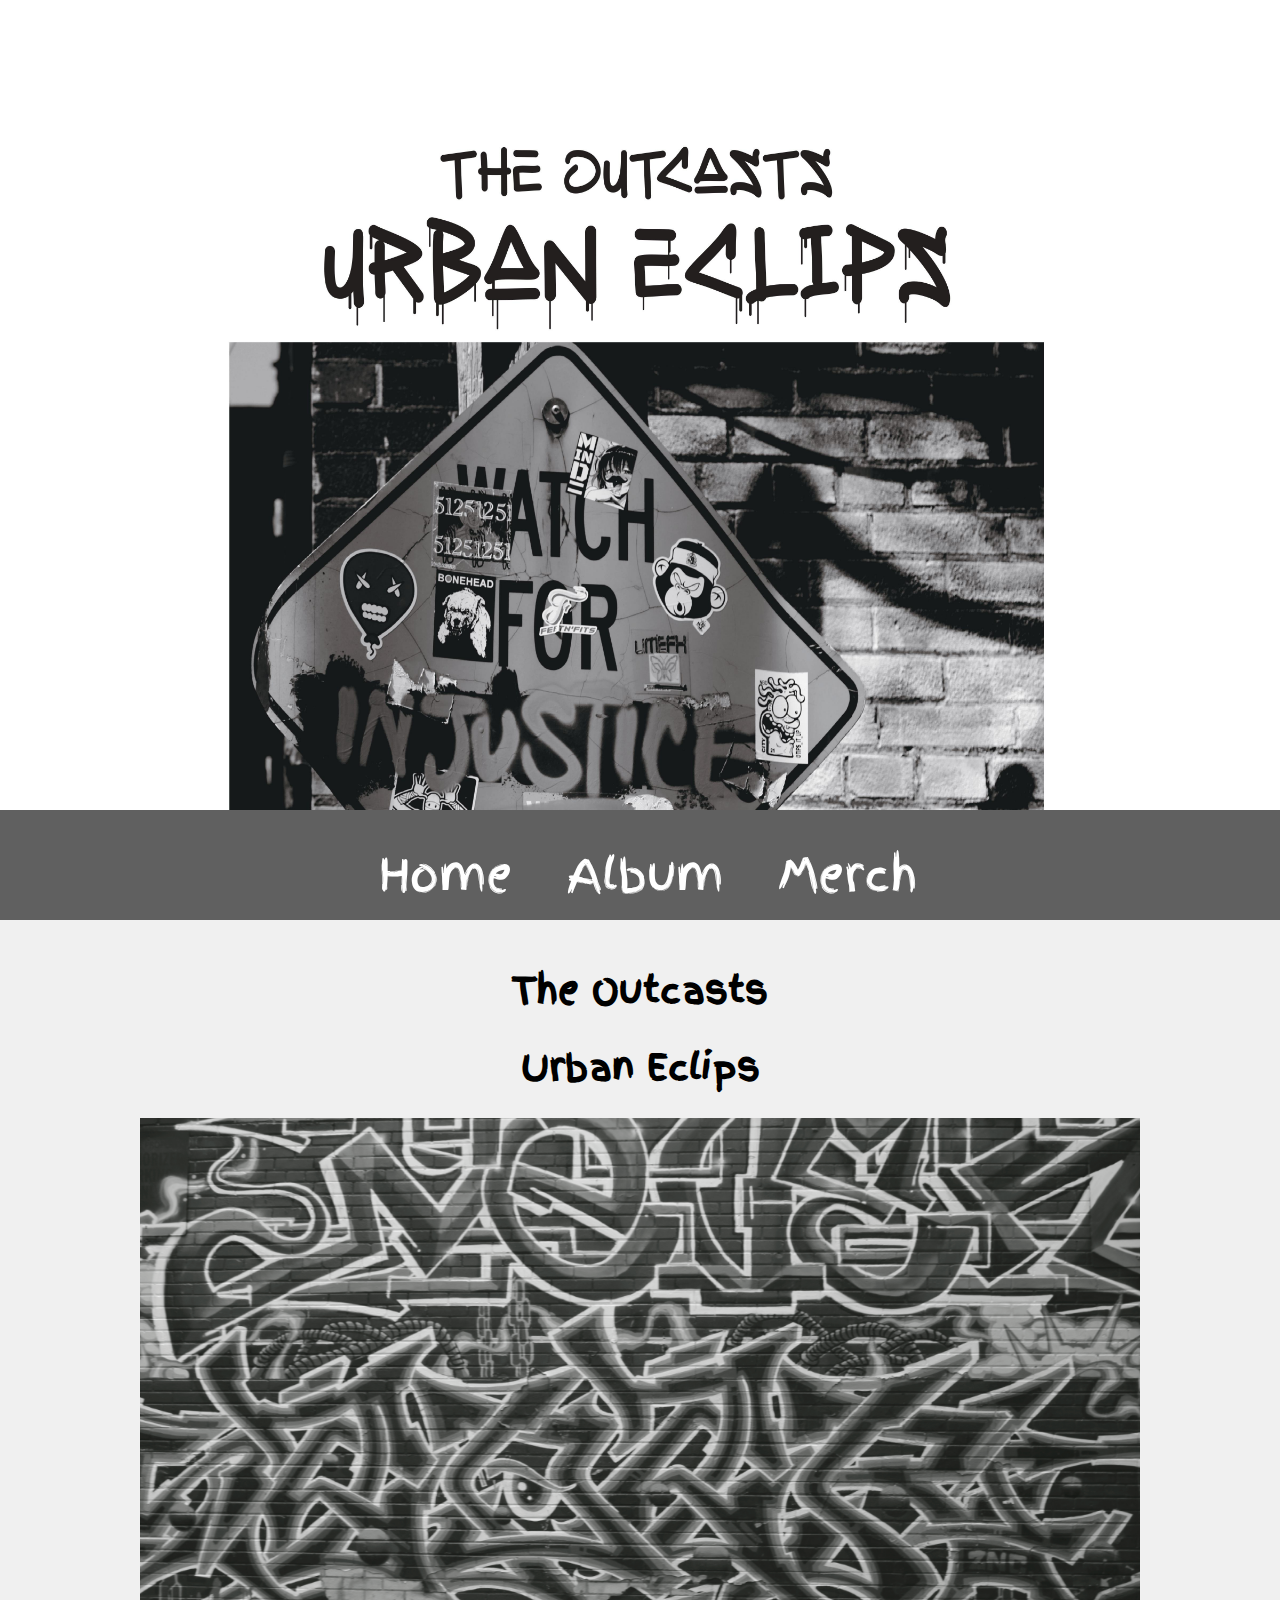
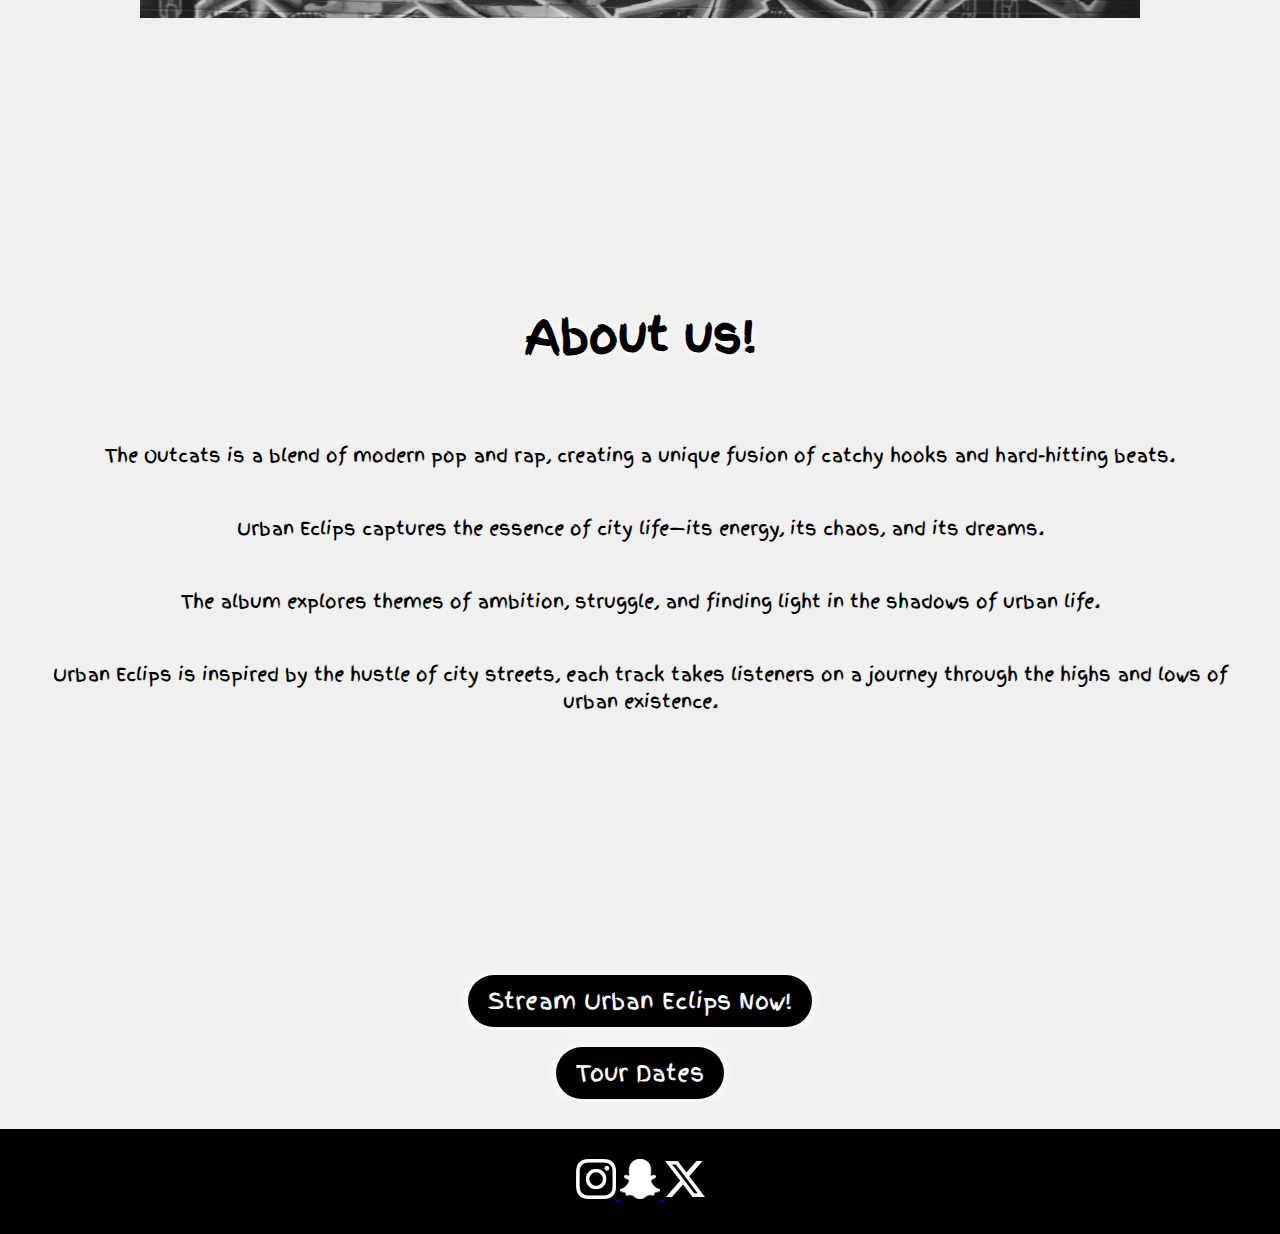
<file: index.html>
<!DOCTYPE html>
<html lang="en">
<head>
<link href="https://fonts.googleapis.com/css2?family=Finger+Paint&display=swap" rel="stylesheet">
<link href="css/style.css" rel="stylesheet" type="text/css">
<meta charset="UTF-8">
<meta name="viewport" content="width=device-width, initial-scale=1.0">
<meta name="description" content="Working with the position properly in CSS">
<title>The Outcasts</title>

</head>

<body>
    <div class="wrapper">

        <div class="header">
            
        </div>

        <div class="nav">
            <ol>
                <li><a href="index.html">Home</a></li>
                <li><a href="album.html">Album</a></li>
                <li><a href="merch.html">Merch</a></li>
            </ol>
        </div>

        <div class="main">
            <h1>The Outcasts</h1>
            <h1>Urban Eclips</h1>

            <div class="image-container">
                <img src="img/Graffiti.png" alt="Album Cover Art" width="1000" height="500">
            </div>

            <div class="about-us">
                <h3>About us!</h3>
                <p>The Outcats is a blend of modern pop and rap, creating a unique fusion of catchy hooks and hard-hitting beats.</p>
                <p>Urban Eclips captures the essence of city life—its energy, its chaos, and its dreams.</p>
                <p>The album explores themes of ambition, struggle, and finding light in the shadows of urban life.</p>
                <p>Urban Eclips is inspired by the hustle of city streets, each track takes listeners on a journey through the highs and lows of urban existence.</p>
            </div>

            <div class="button-container">
                <a href="https://open.spotify.com/user/u5ji7thbwbg4s35owtzmwpa1l">
                    <button class="my-button">Stream Urban Eclips Now!</button>
                </a>
                <button class="my-button">Tour Dates</button>
            </div>
        </div>
    </div>

    <div class="footer">
        <div class="row">
            <a href="https://www.instagram.com/joseph1.6/" class="social-icon">
                <img src="img/Instagram-logo-white-PNG-medium-size.png" alt="Instagram" width="40" height="40">
            </a>
            <a href="https://www.instagram.com/joseph1.6/" class="social-icon">
                <img src="img/pngimg.com - snapchat_PNG62.png" alt="Snapchat" width="40" height="37">
            </a>
            <a href="https://www.instagram.com/joseph1.6/" class="social-icon">
                <img src="img/x-social-media-white-icon.png" alt="X" width="40" height="40">
            </a>
        </div>
    </div>

</body>
</html>
</file>
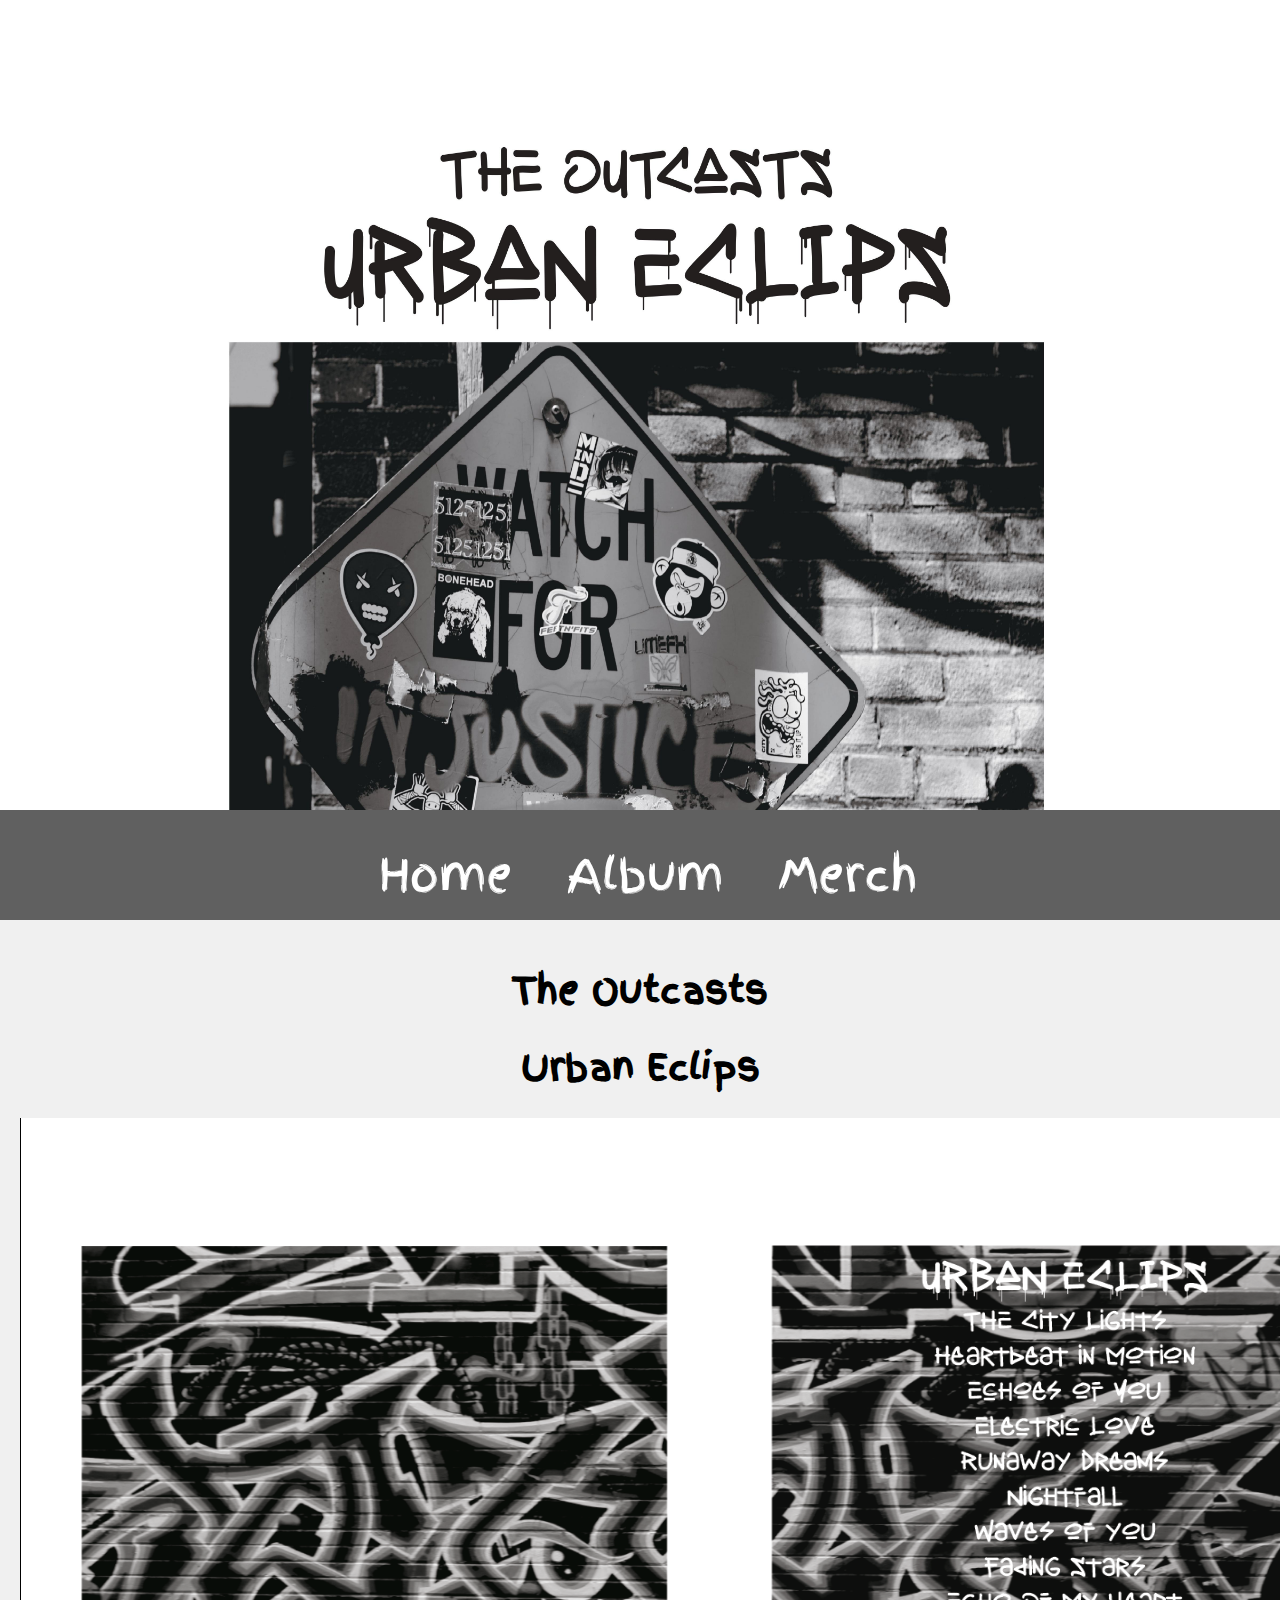
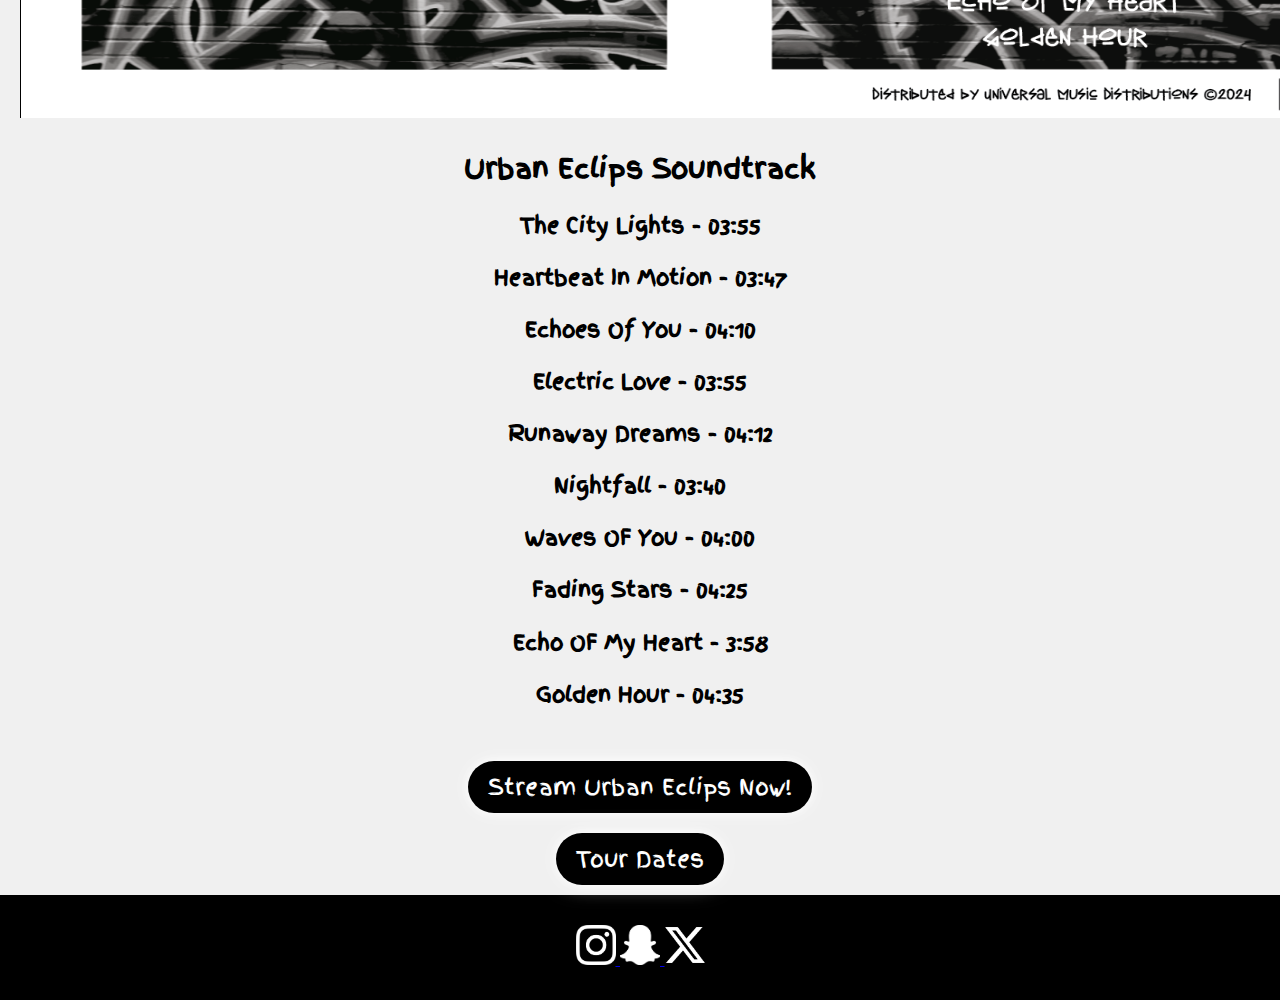
<file: album.html>
<!DOCTYPE html>
<html lang="en">

<head>
    <title>The Outcasts</title>
    <meta charset="UTF-8">
    <meta name="description" content="Working with the position properly in CSS">
    
    <!-- Google Fonts Link for Finger Paint -->
    <link href="https://fonts.googleapis.com/css2?family=Finger+Paint&display=swap" rel="stylesheet">
    
    <!-- Link to your external CSS file -->
    <link href="css/style.css" rel="stylesheet" type="text/css">
</head>

<body>
    <div class="wrapper">

        <div class="header">
            <!-- Your header content here -->
        </div>

        <div class="nav">
            <ol>
                <li><a href="index.html">Home</a></li>
                <li><a href="album.html">Album</a></li>
                <li><a href="merch.html">Merch</a></li>
            </ol>
        </div>

        <div class="main">
            <h1>The Outcasts</h1>
            <h1>Urban Eclips</h1>

            <img src="img/Front and Back Cover.png" alt="Vinyl Cover" width="1400" height="600">

            <h2>Urban Eclips Soundtrack</h2>
            <h3>The City Lights - 03:55</h3>
            <h3>Heartbeat In Motion - 03:47</h3>
            <h3>Echoes Of You - 04:10</h3>
            <h3>Electric Love - 03:55</h3>
            <h3>Runaway Dreams - 04:12</h3>
            <h3>Nightfall - 03:40</h3>
            <h3>Waves OF You - 04:00</h3>
            <h3>Fading Stars - 04:25</h3>
            <h3>Echo OF My Heart - 3:58</h3>
            <h3>Golden Hour - 04:35</h3>
        </div>
    </div>

    <div class="button-container">
        <a href="https://open.spotify.com/user/u5ji7thbwbg4s35owtzmwpa1l">
            <button class="my-button">Stream Urban Eclips Now!</button>
        </a>
        <button class="my-button">Tour Dates</button>
    </div>
</div>
</div>



    <div class="footer">
        <div class="row">
            <a href="https://www.instagram.com/joseph1.6/" class="social-icon">
                <img src="img/Instagram-logo-white-PNG-medium-size.png" alt="Instagram" width="40" height="40">
            </a>
            <a href="https://www.instagram.com/joseph1.6/" class="social-icon">
                <img src="img/pngimg.com - snapchat_PNG62.png" alt="Snapchat" width="40" height="37">
            </a>
            <a href="https://www.instagram.com/joseph1.6/" class="social-icon">
                <img src="img/x-social-media-white-icon.png" alt="X" width="40" height="40">
            </a>
        </div>
    </div>

</body>

</html>
</file>
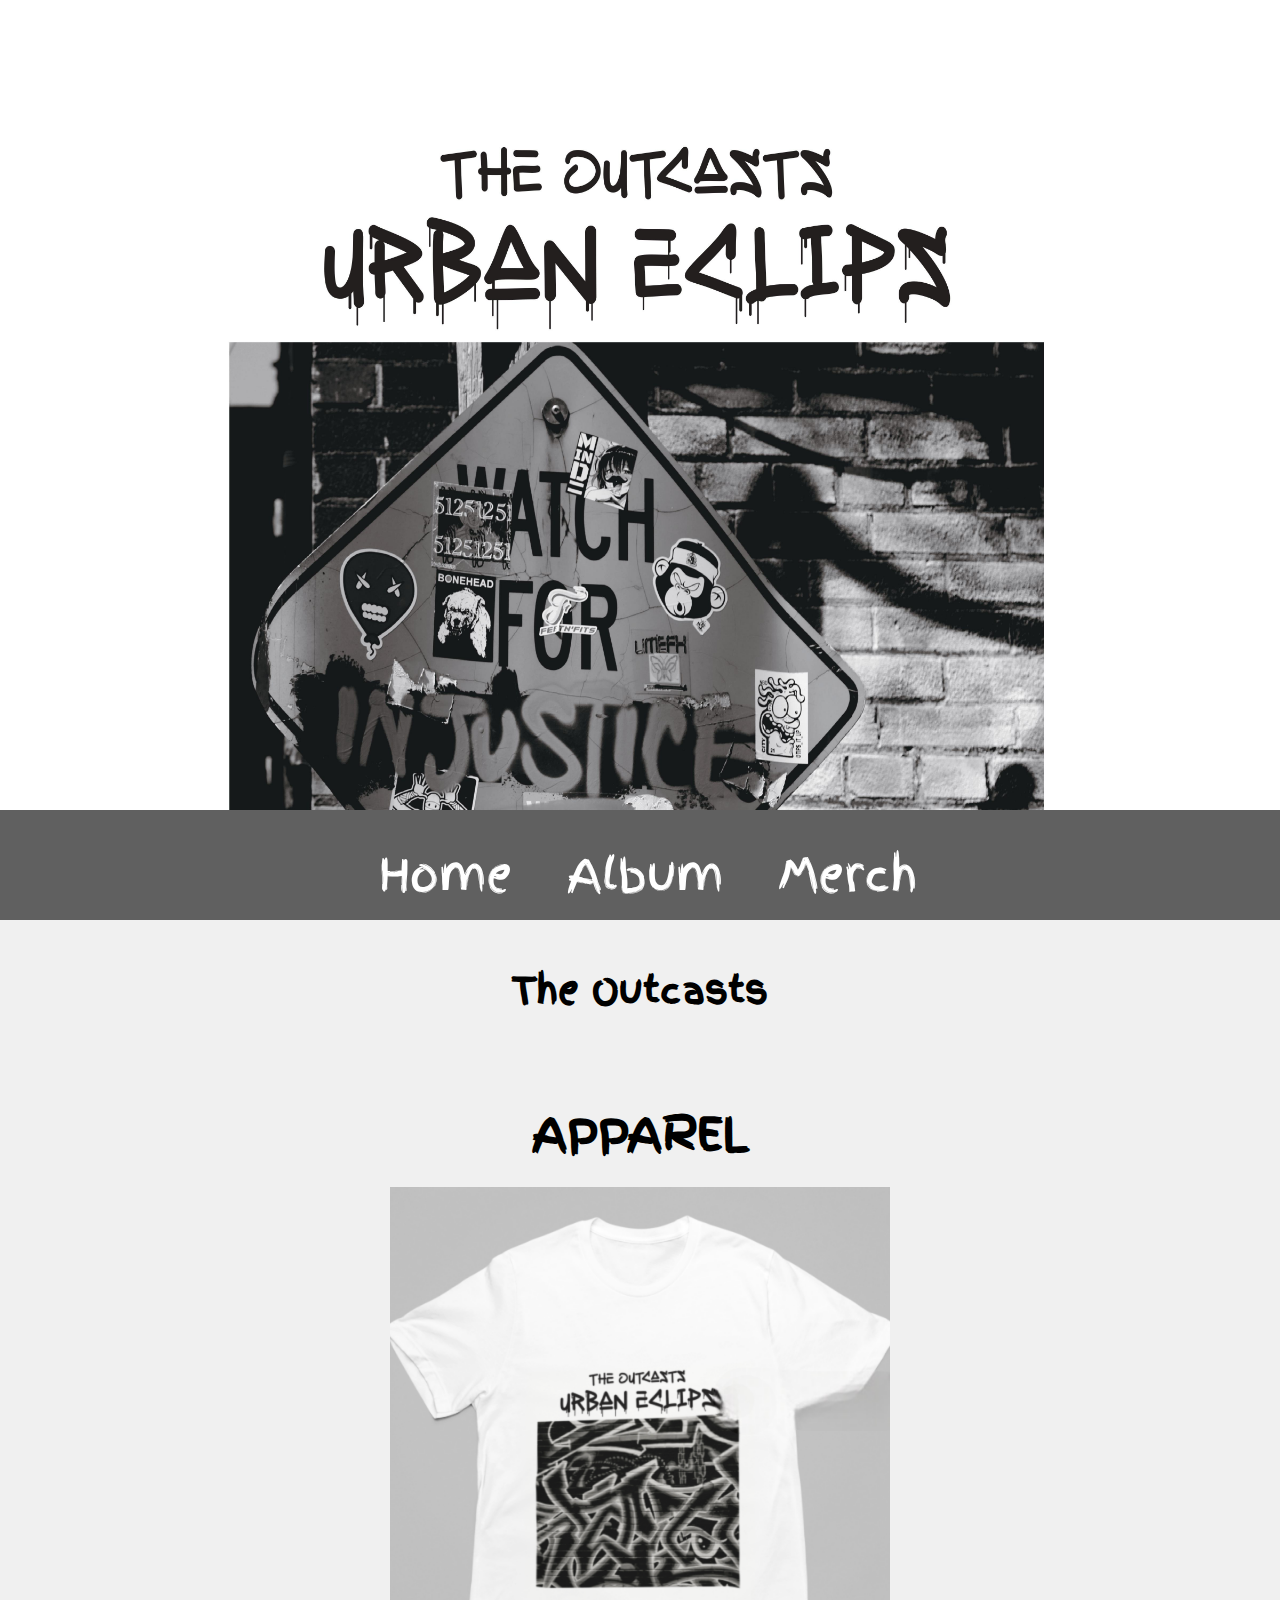
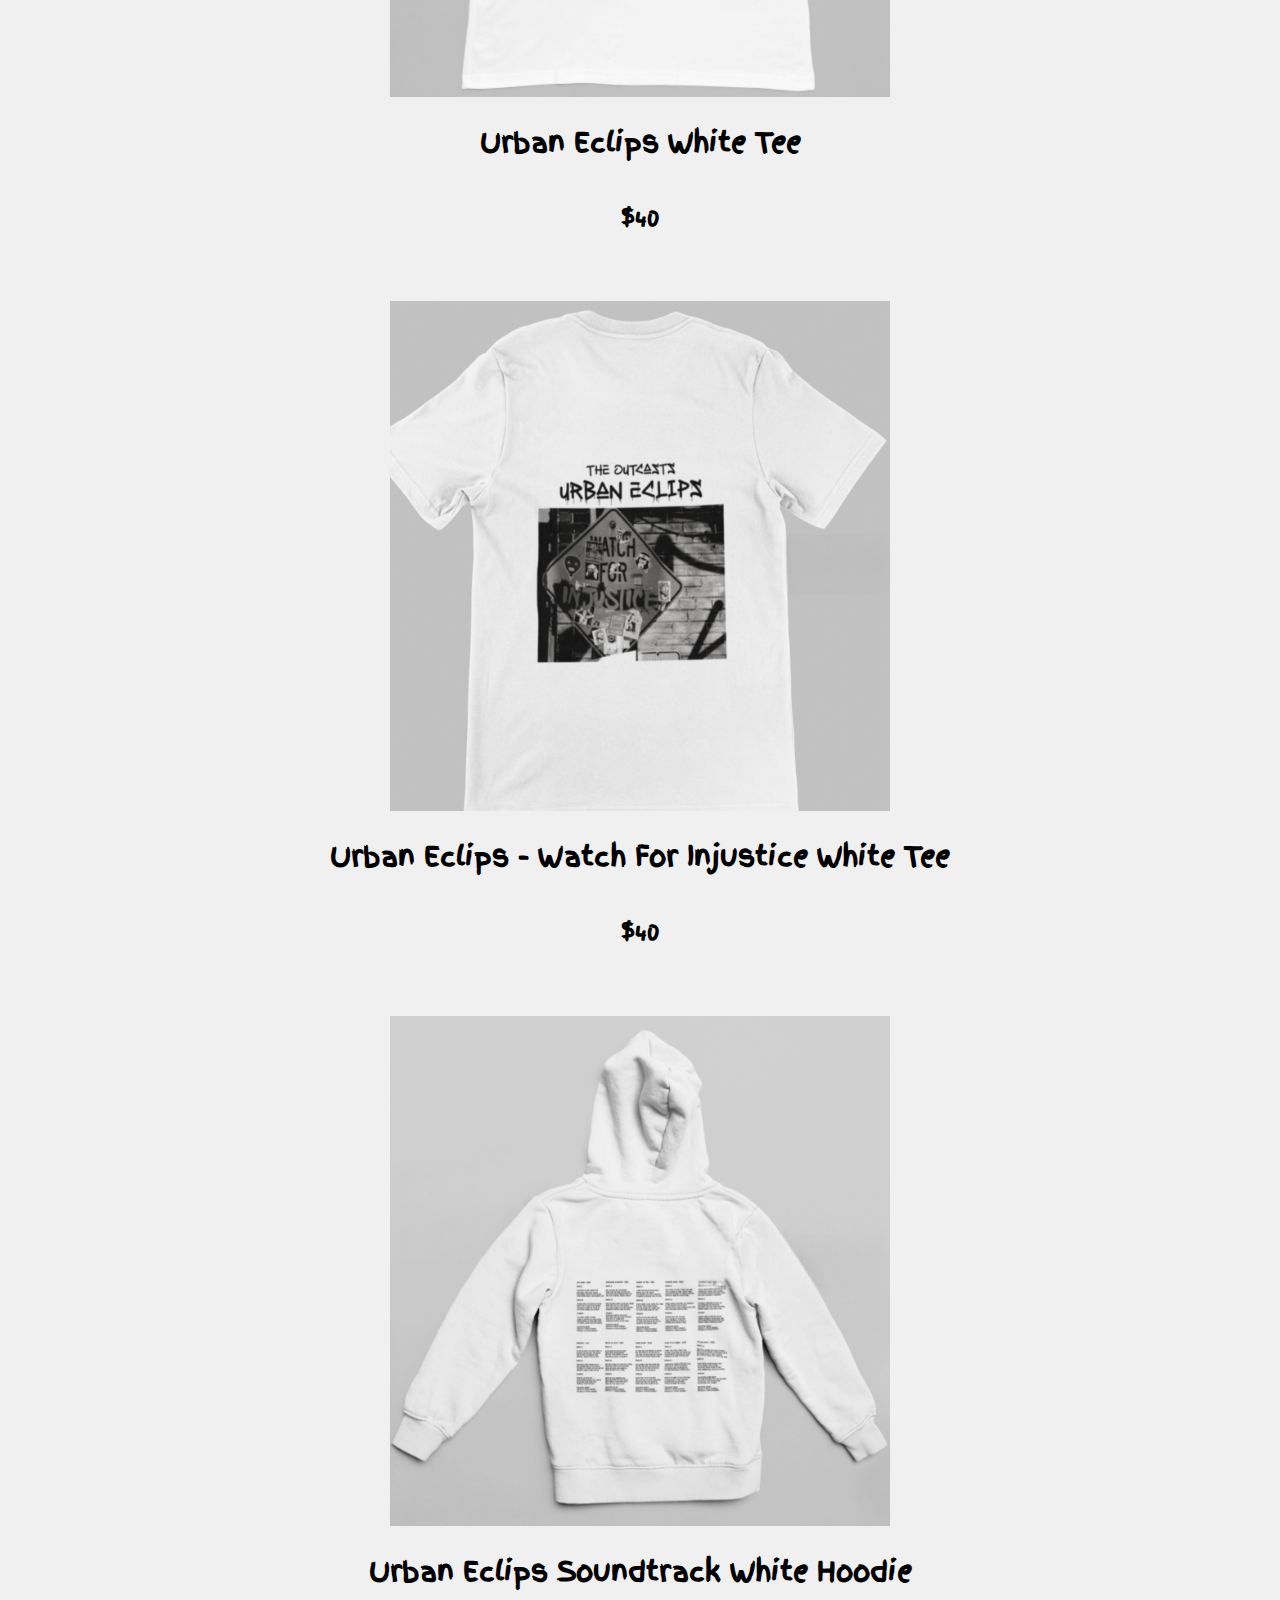
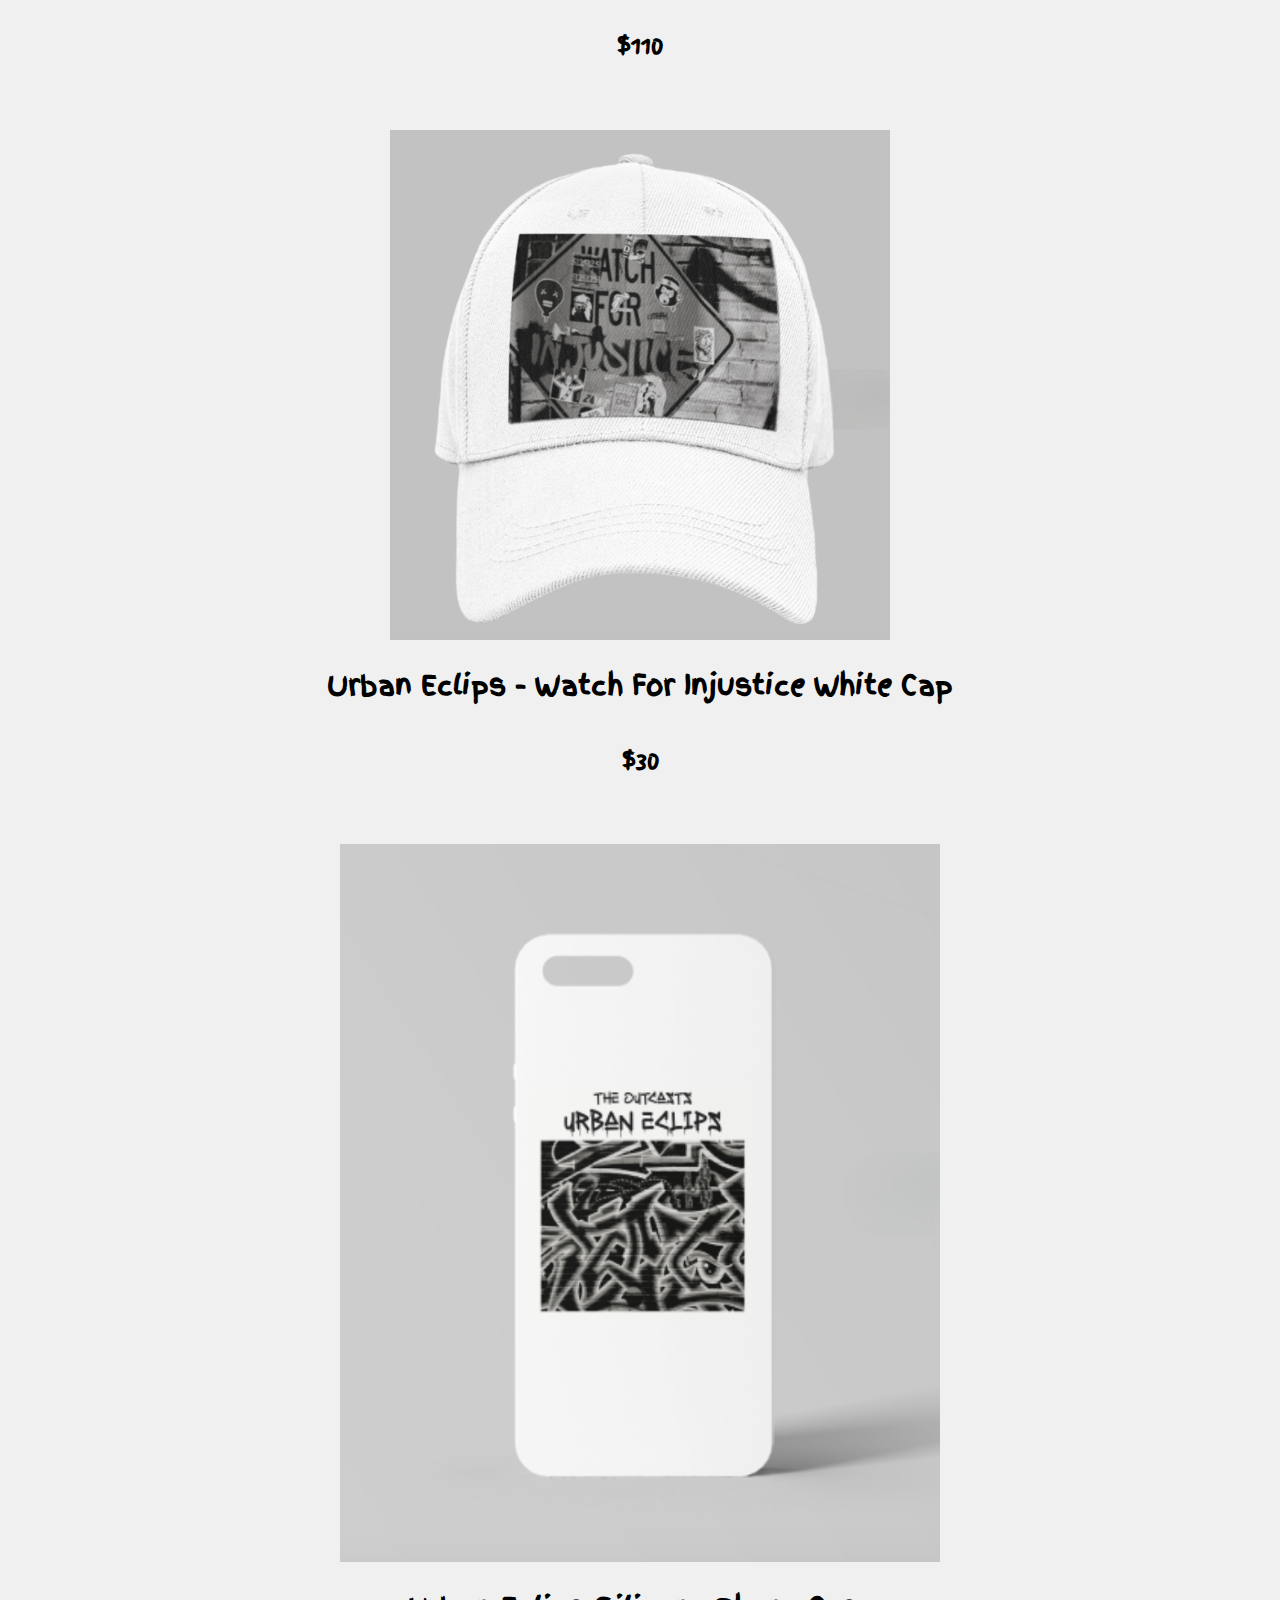
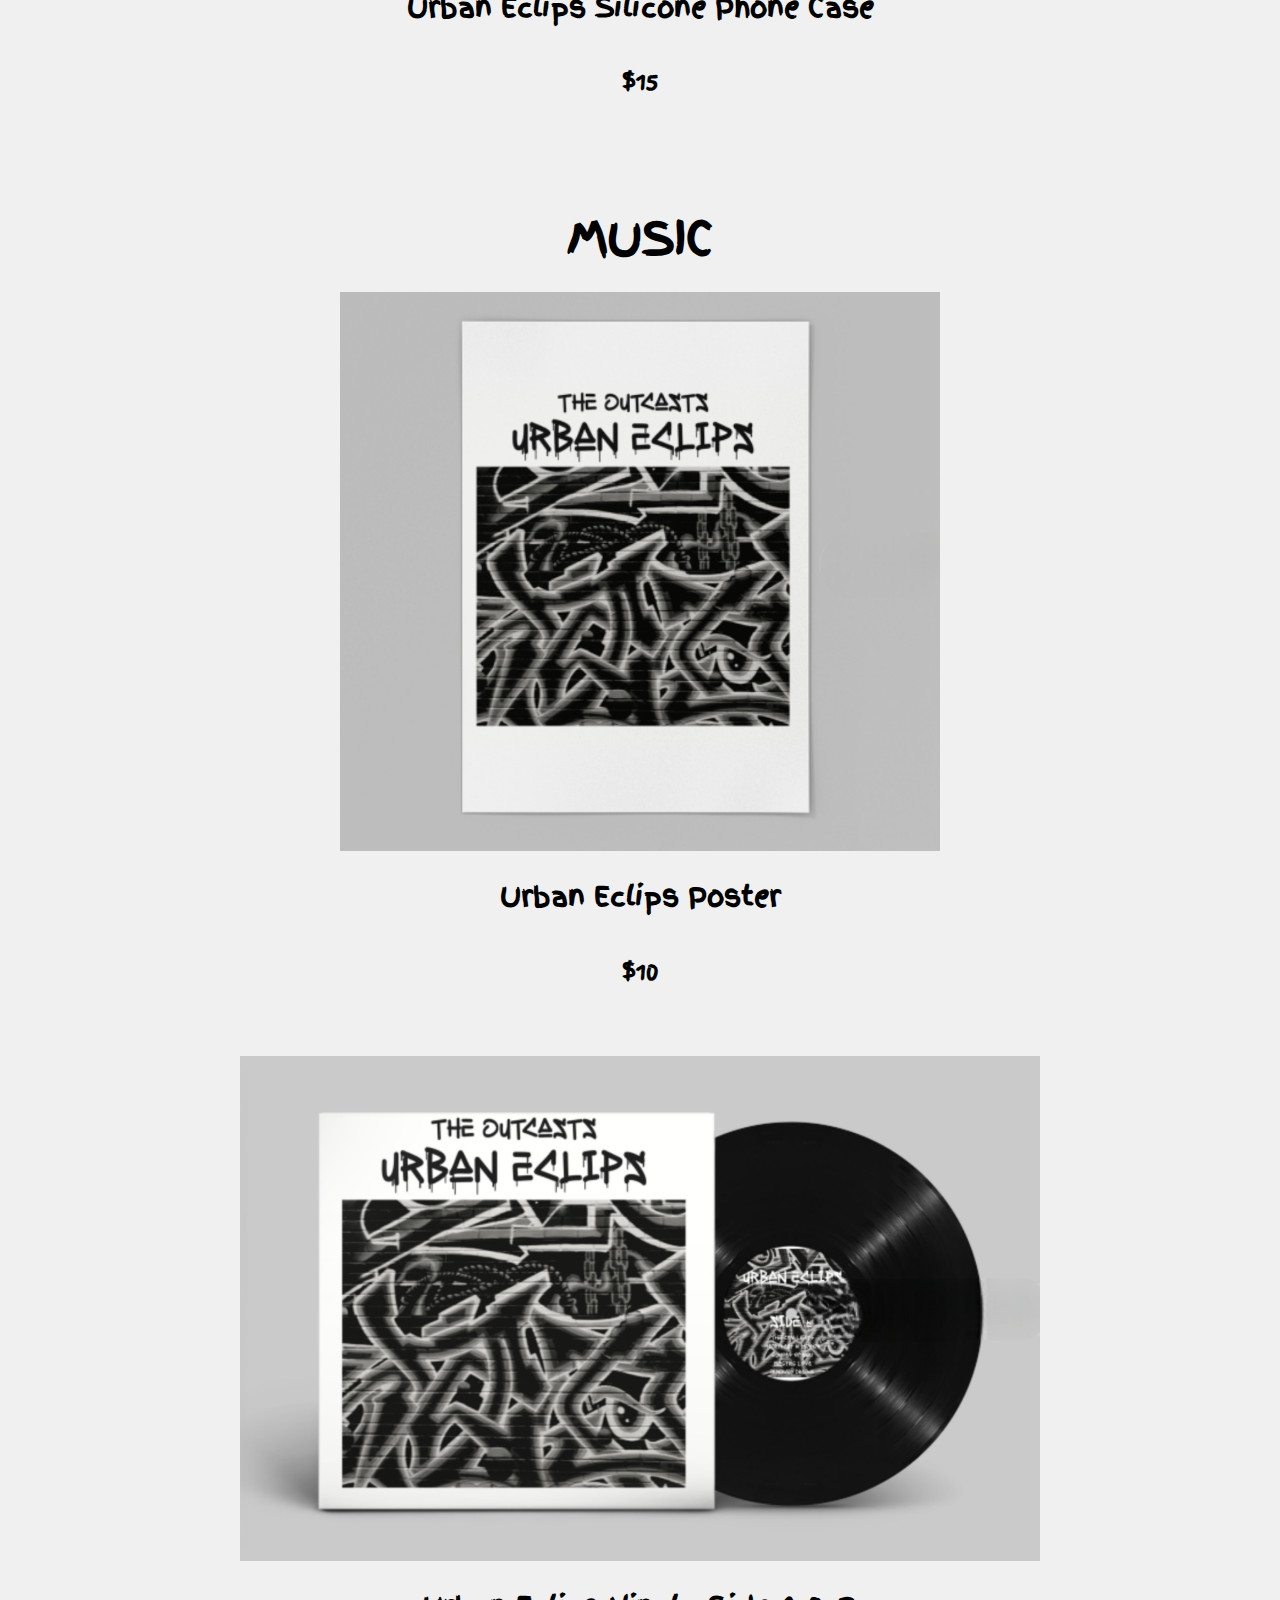
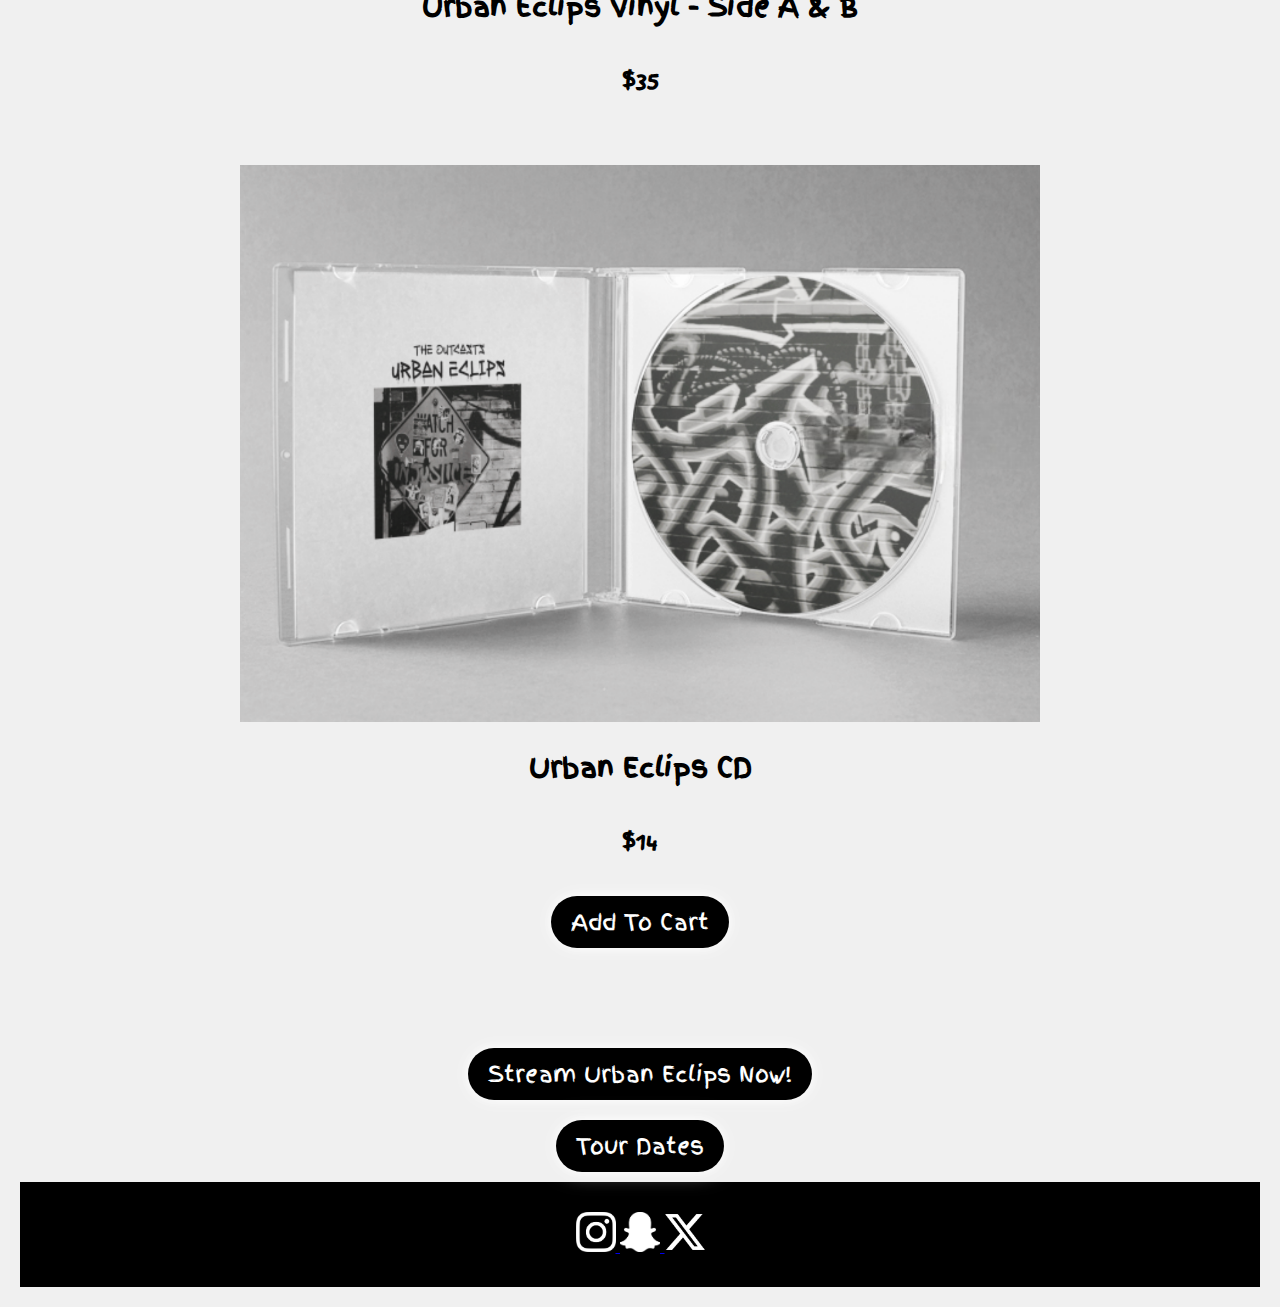
<file: merch.html>
<!DOCTYPE html>
<html lang="en">

<html lang="en">
    <head>
        <link href="https://fonts.googleapis.com/css2?family=Finger+Paint&display=swap" rel="stylesheet">
    </head>

<head>

<head>
<title>The Outcasts</title>
<meta charset="UTF-8">
<meta name="description" content="Working with the position properly in CSS">
<link href="css/style.css" rel="stylesheet" type="text/css">
</head>

<body>
    <div class="wrapper">

        <div class="header">
                
        </div>

        <div class="nav">
            <ol>
                <li><a href="index.html">Home</a></li>
                <li><a href="album.html">Album</a></li>
                <li><a href="merch.html">Merch</a></li>
            </div>

        <div class="main">
                <h1>The Outcasts</h1>

                <!DOCTYPE html>
<html lang="en">
<head>
    <meta charset="UTF-8">
    <meta name="viewport" content="width=device-width, initial-scale=1.0">
    <title>Merchandise</title>
    <link href="css/style.css" rel="stylesheet" type="text/css">
</head>
<body>
    <div class="merch-container">
        <h2>Apparel</h2>

        <div class="merch-item">
            <img src="img/Front of shirt.png" alt="Merch" width="500" height="600">
            <h3>Urban Eclips White Tee</h3>
            <h4>$40</h4>
        </div>

        <div class="merch-item">
            <img src="img/Back of shirt.png" alt="Merch" width="500" height="600">
            <h3>Urban Eclips - Watch For Injustice White Tee</h3>
            <h4>$40</h4>
        </div>

        <div class="merch-item">
            <img src="img/Back of sweater.png" alt="Merch" width="500" height="600">
            <h3>Urban Eclips Soundtrack White Hoodie</h3>
            <h4>$110</h4>
        </div>

        <div class="merch-item">
            <img src="img/Hat.png" alt="Merch" width="500" height="600">
            <h3>Urban Eclips - Watch For Injustice White Cap</h3>
            <h4>$30</h4>
        </div>

        <div class="merch-item">
            <img src="img/Case.png" alt="Merch" width="600" height="700">
            <h3>Urban Eclips Silicone Phone Case</h3>
            <h4>$15</h4>
        </div>

        <h2>Music</h2>

        <div class="merch-item">
            <img src="img/Poster.png" alt="Merch" width="600" height="600">
            <h3>Urban Eclips Poster</h3>
            <h4>$10</h4>
        </div>

        <div class="merch-item">
            <img src="img/Vinyl.png" alt="Merch" width="800" height="500">
            <h3>Urban Eclips Vinyl - Side A & B</h3>
            <h4>$35</h4>
        </div>

        <div class="merch-item">
            <img src="img/CD.png" alt="Merch" width="800" height="500"> 
            <h3>Urban Eclips CD</h3>
            <h4>$14</h4>

            <button class="my-button">Add To Cart</button>

        </div>
    </div>
</body>

<div class="button-container">
    <a href="https://open.spotify.com/user/u5ji7thbwbg4s35owtzmwpa1l">
        <button class="my-button">Stream Urban Eclips Now!</button>
    </a>
    <button class="my-button">Tour Dates</button>
</div>

<div class="footer">
    <div class="row">
        <a href="https://www.instagram.com/joseph1.6/" class="social-icon">
            <img src="img/Instagram-logo-white-PNG-medium-size.png" alt="Instagram" width="40" height="40">
        </a>
        <a href="https://www.instagram.com/joseph1.6/" class="social-icon">
            <img src="img/pngimg.com - snapchat_PNG62.png" alt="Snapchat" width="40" height="37">
        </a>
        <a href="https://www.instagram.com/joseph1.6/" class="social-icon">
            <img src="img/x-social-media-white-icon.png" alt="X" width="40" height="40">
        </a>
    </div>
</div>
    

</html>
</file>
<file: css/style.css>
html, body {
    margin: 0;
    padding: 0;
    font-family: 'Finger Paint', sans-serif;
    background-color: #f0f0f0; 
    color: #000000; 
    font-size: 18px;
    scroll-behavior: smooth;
}

body {
    overflow-x: hidden; 
}

p {
    padding-top: 10px;
}

.header {
    height: 90vh;
    background-image: url(../img/front-in.jpg);
    background-size: 100%;
    background-attachment: fixed;
    background-repeat: repeat;
}

.header h1 {
    font-size: 160px;
    text-align: center;
    padding-top: 40vh;
    margin-top: 0;
    text-shadow: white;
    transition: .5s all ease;
    font-family: 'Handjet';
    letter-spacing: 8px;
    color: rgb(255, 255, 255);
}

.nav {
    height: 10vh;
    position: sticky;
    top: 0;
    background-color: rgba(0, 0, 0, 0.6);
    padding: 10px 0;
    z-index: 1000;
    display: flex;
    justify-content: center;
    align-items: center;
}


.nav ol {
    list-style-type: none;
    margin: 0;
    padding: 0;
    display: flex; 
}

.nav ol li {
    font-family: Arial, Helvetica, sans-serif;
    font-size: 30px;
    font-weight: 200;
    display: inline-block;
    margin: 20px 0 0 15px;
}

.nav ol li a {
    color: white;
    font-family: 'Finger Paint', sans-serif;
    font-size: 1.5em;
    text-decoration: none;
    transition: all 0.3s ease;
    padding: 10px 20px;
    border-radius: 5px;
    display: inline-block;
}


.nav ol li a:hover {
    color: rgba(255, 255, 255, 1);
    box-shadow: 0 0 10px rgba(255, 255, 255, 0.8), 
                0 0 20px rgba(255, 255, 255, 0.6), 
                0 0 30px rgba(255, 255, 255, 0.4); 
    transform: scale(1.1);
}

.main {
    text-align: center;
    padding: 20px;
}


.about-us {
    display: flex;
    flex-direction: column;
    justify-content: center;
    align-items: center;
    text-align: center;
    height: 100vh;
    padding: 20px;
}

.about-us h3 {
    font-size: 2.5em;
    color: #000;
    text-shadow: 0 0 5px rgba(255, 255, 255, 0.8), 
                 0 0 10px rgba(255, 255, 255, 0.6),
                 0 0 20px rgba(255, 255, 255, 0.4);
    transition: text-shadow 0.3s ease;
}

.about-us h3:hover {
    text-shadow: 0 0 15px rgba(255, 255, 255, 0.8), 
                 0 0 25px rgba(0, 0, 0, 0.6), 
                 0 0 35px rgba(0, 0, 0, 0.4);
}

.merch-container {
    display: flex;
    flex-direction: column;
    align-items: center;
    justify-content: center;
    text-align: center;
    margin: 20px auto;
    max-width: 1200px;
    padding: 20px;
}

/* Merch Item */
.merch-item {
    margin-bottom: 40px;
    display: flex;
    flex-direction: column;
    align-items: center;
    justify-content: center;
}

.merch-item img {
    max-width: 100%;
    height: auto;
    margin-bottom: 15px;
}

.merch-item h3 {
    font-size: 1.5em;
    font-weight: bold;
    margin: 10px 0;
}

.merch-item h4 {
    font-size: 1.2em;
    color: #000000;
}

.merch-container h2 {
    font-size: 2.5em;
    margin-top: 40px;
    text-transform: uppercase;
    color: #000000;
    margin-bottom: 20px;
}

.my-button {
    background-color: rgb(0, 0, 0);
    color: white;
    padding: 10px 20px;
    border: none;
    border-radius: 50px;
    cursor: pointer;
    font-family: 'Finger Paint', sans-serif;
    font-size: 1.2em;
    margin: 10px;
    box-shadow: 0 0 10px rgba(255, 255, 255, 0.8), 
                0 0 20px rgba(255, 255, 255, 0.6);
    transition: all 0.3s ease;
}

.my-button:hover {
    background-color: #333;
    box-shadow: 0 0 20px rgba(255, 255, 255, 1), 
                0 0 30px rgba(255, 255, 255, 0.9), 
                0 0 40px rgba(255, 255, 255, 0.8);
    transform: scale(1.1);
}

.my-button:focus {
    outline: none;
    box-shadow: 0 0 10px rgba(255, 255, 255, 0.8), 
                0 0 20px rgba(255, 255, 255, 0.6);
}


.footer {
    background: #000000;
    padding: 30px 0;
    font-family: 'Play', 'Times New Roman', Times, serif;
    text-align: center;
}


.footer img {
    width: 40px;
    height: 40px;
    transition: all 0.3s ease;
    cursor: pointer;
    filter: brightness(0) invert(1); 
}

.footer img:hover {
    box-shadow: 0 0 10px rgba(255, 255, 255, 0.8), 
                0 0 20px rgba(255, 255, 255, 0.6), 
                0 0 30px rgba(255, 255, 255, 0.4); 
    transform: scale(1.2);
}

.footer a:hover img {
    transform: scale(1.2);
    box-shadow: 0 0 15px rgba(255, 255, 255, 1), 
                0 0 25px rgba(255, 255, 255, 0.8);
}

.button-container {
    display: flex !important;
    flex-direction: column !important;
    justify-content: center !important;
    align-items: center !important;
    height: 100% !important;
}
</file>
